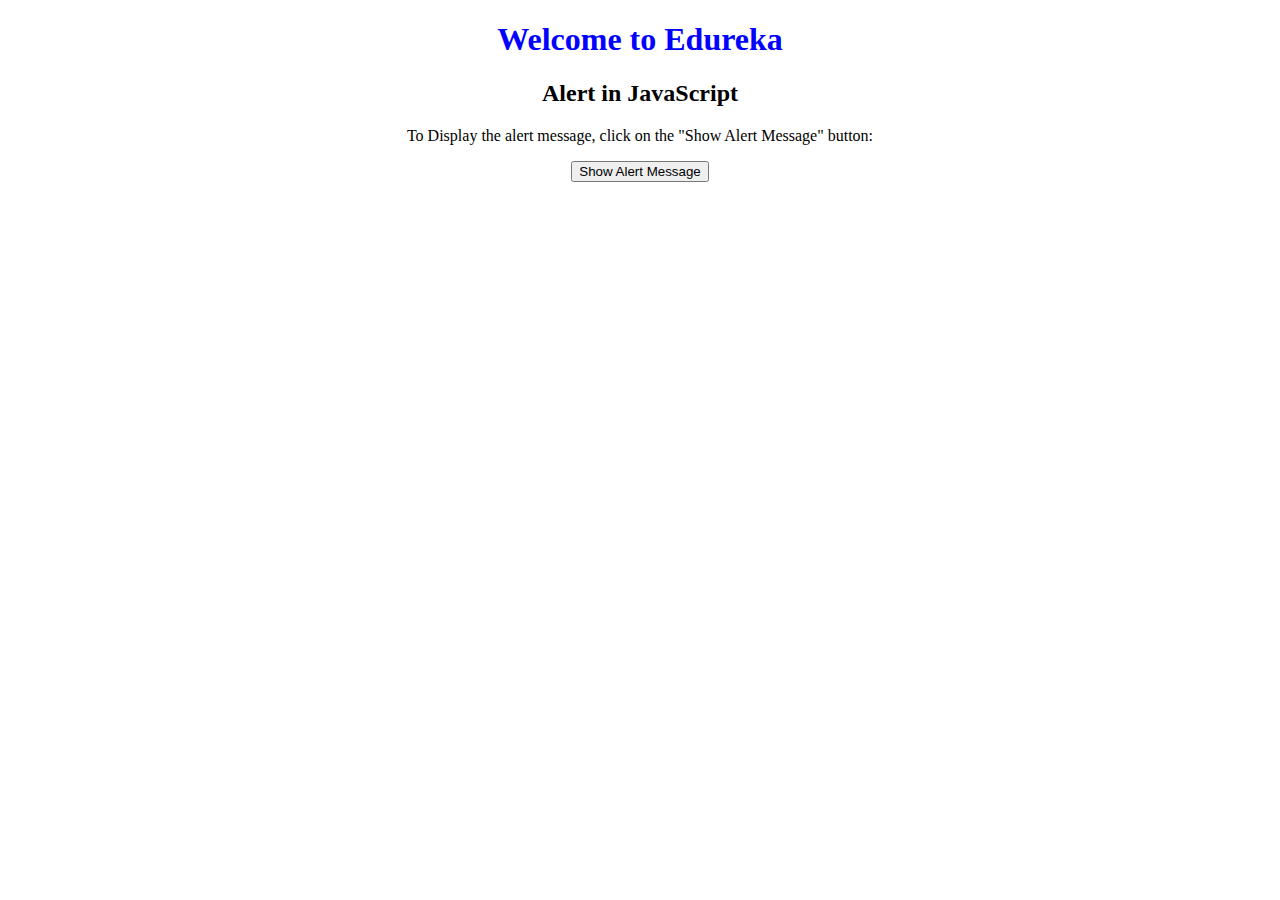
<file: es di prova.html>
<!DOCTYPE html>
<html>
 
<head>
<title>
Alert() Method in JavaScript
</title>
<style>
h1 {
color: Blue;
}
 
h2 {
font-family: Impact;
}
 
body {
text-align: center;
}
</style>
</head>
 
<body>
 
<h1>Welcome to Edureka</h1>
<h2>Alert in JavaScript</h2>
 
<p>
To Display the alert message,
click on the "Show Alert Message" button:
</p>
 
<button ondblclick="myalert()">
Show Alert Message
</button>
 
<script>
function myalert() {
alert("This is the Alert Message!");
}
</script>
 
</body>
 
</html>
</file>
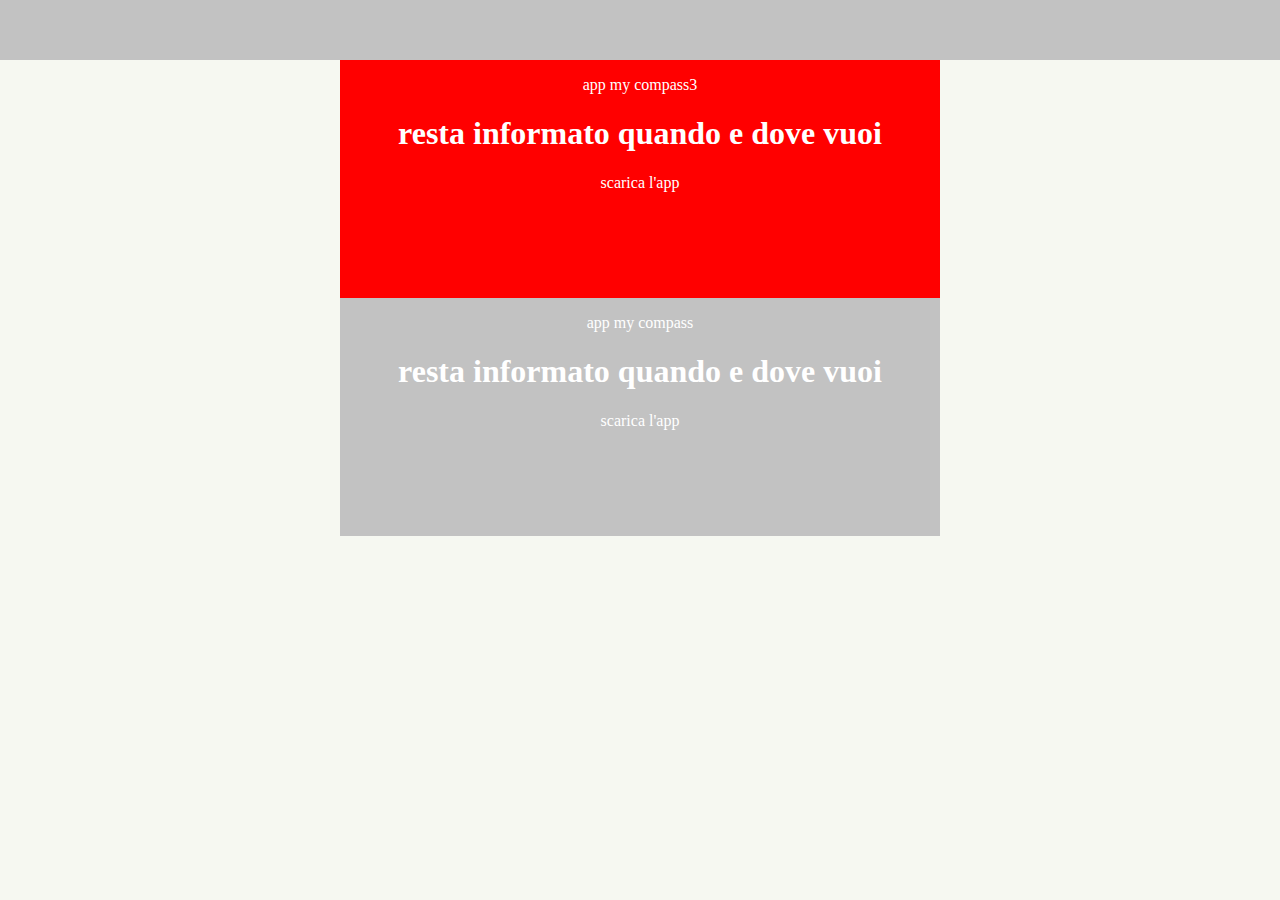
<file: es3.html>
<!DOCTYPE html PUBLIC "-//W3C//DTD XHTML 1.0 Transitional//EN" "http://www.w3.org/TR/xhtml1/DTD/xhtml1-transitional.dtd">
<html xmlns="http://www.w3.org/1999/xhtml">
  <head>
        <meta http-equiv="Content-Type" content="text/html; charset=utf-8" />
        <title>A Simple Responsive HTML Email</title>
        <style type="text/css">
        body {margin: 0; padding: 0; min-width: 100%!important;}
        .content {width: 100%; max-width: 600px;}  
        @media only screen and (min-device-width: 601px) {
.content {width: 600px !important;}
}
.header {padding: 40px 30px 20px 30px;}
p,h1{text-align: center; color:white;}

        </style>
    </head>
    <body yahoo bgcolor="#f6f8f1">
        <table width="100%" bgcolor="#f6f8f1" border="0" cellpadding="0" cellspacing="0">
            <tr>
                <td>
                    <td class="header" bgcolor="#C2C2C2">
                       
                        </td>
                    <table class="content"  bgcolor="#FF0000"   align="center" cellpadding="0" cellspacing="0" border="0">
                        <tr>
                            <td>
                                <table width="70" align="left" border="0" cellpadding="0" cellspacing="0">
                                    <tr>
                                        <p>app my compass3</p>
                                        <h1>resta informato quando e dove vuoi</h1>
                                        <p>scarica l'app</p>
                                        <td height="70" style="padding: 0 20px 20px 0;">
                                            
                                        </td>
                                    </tr>
                                </table>
                                <table class="content"  bgcolor="#C2C2C2"   align="center" cellpadding="0" cellspacing="0" border="0">
                                    <tr>
                                        <td>
                                            <table width="70" align="left" border="0" cellpadding="0" cellspacing="0">
                                                <tr>
                                                    <p>app my compass</p>
                                                    <h1>resta informato quando e dove vuoi</h1>
                                                    <p>scarica l'app</p>
                                                    <td height="70" style="padding: 0 20px 20px 0;">
                                                        
                                                    </td>
                                                </tr>
                                            </table>
                            </td>
                        </tr>
                    </table>
                </td>
            </tr>
        </table>
    </body>
</html>
</file>
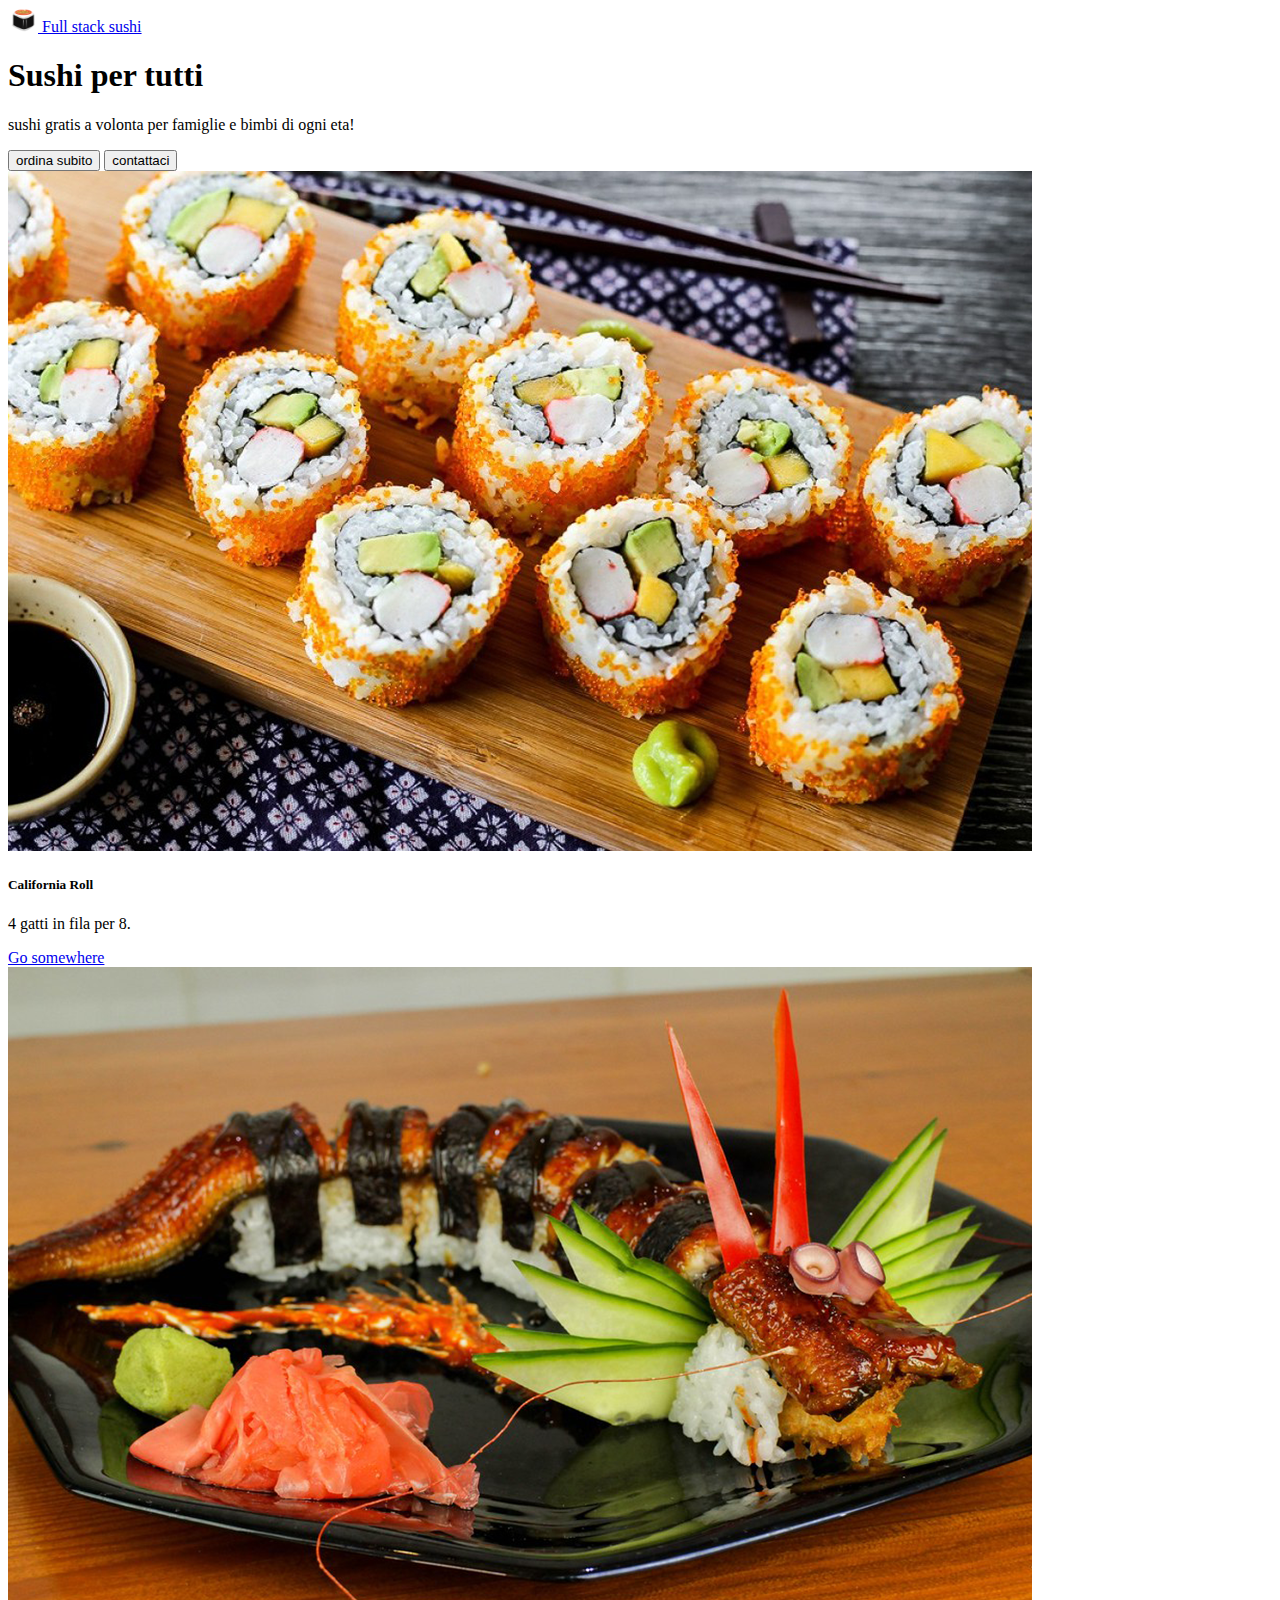
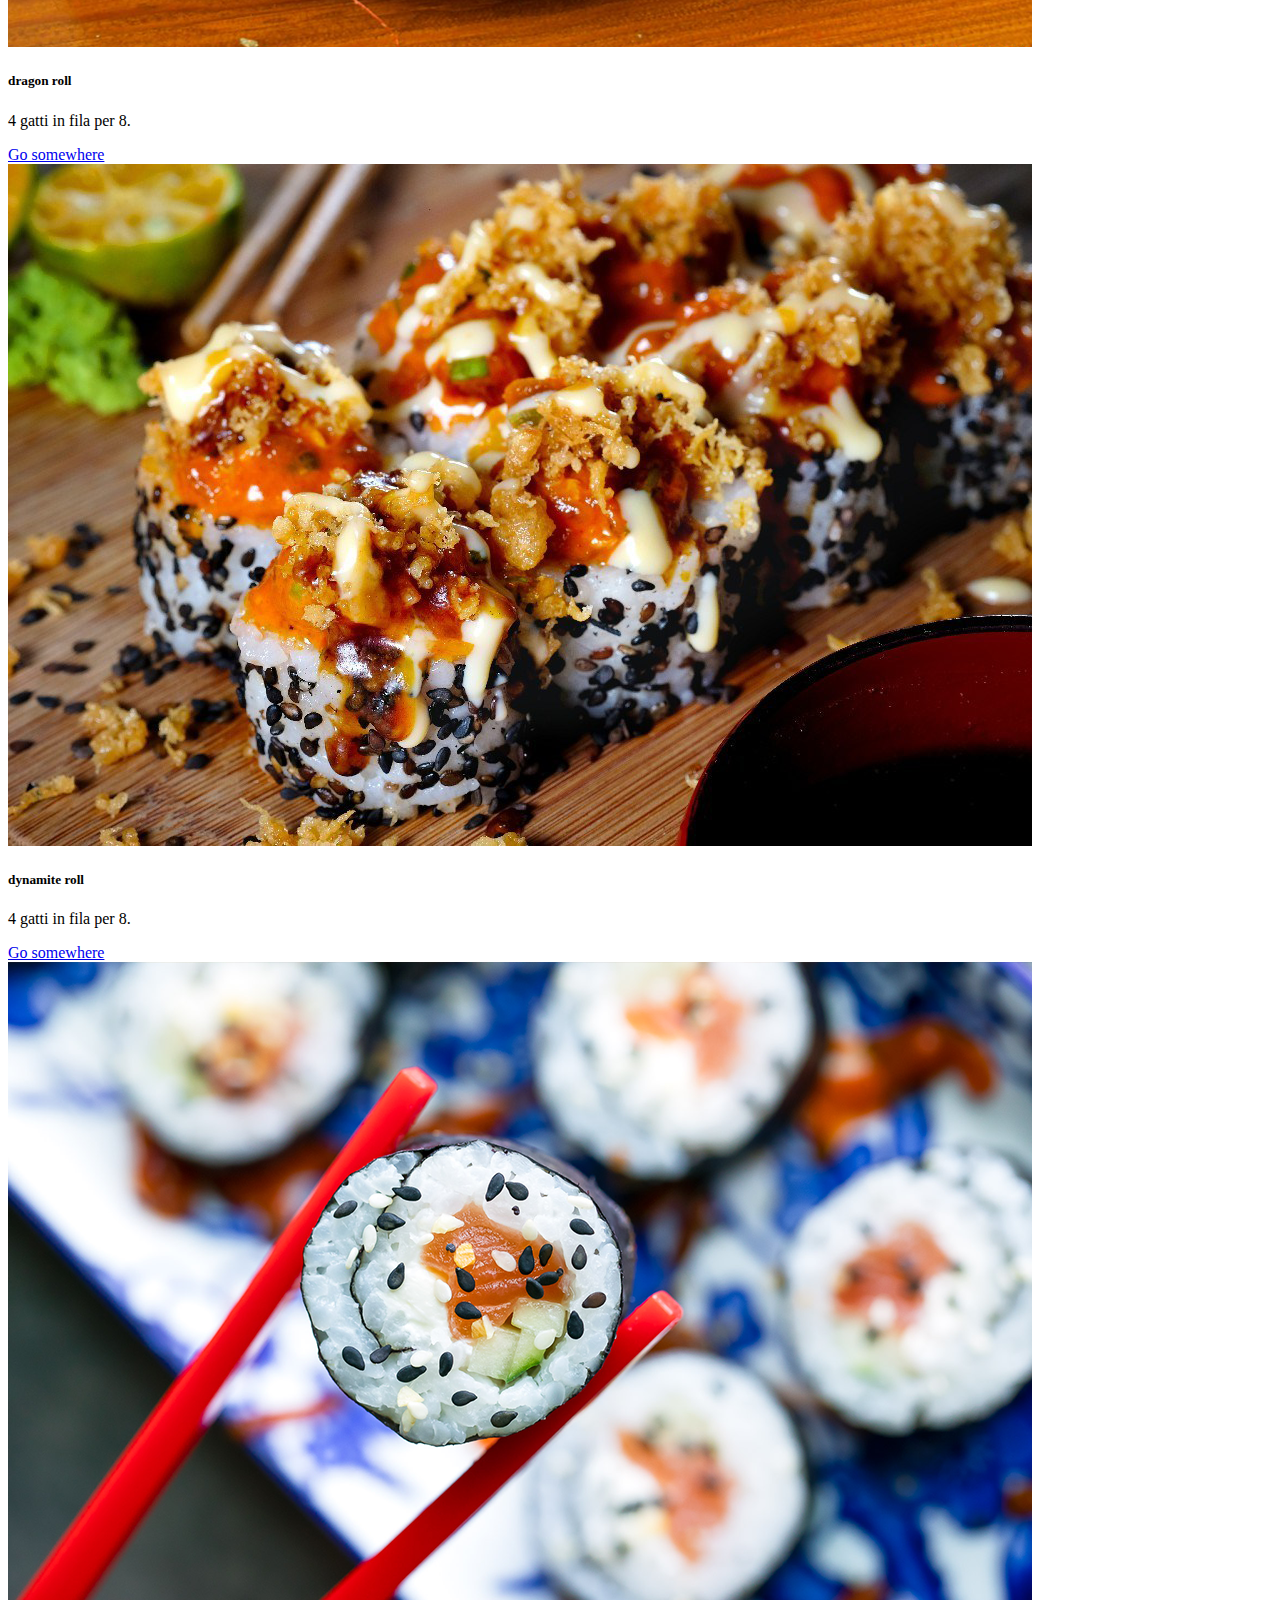
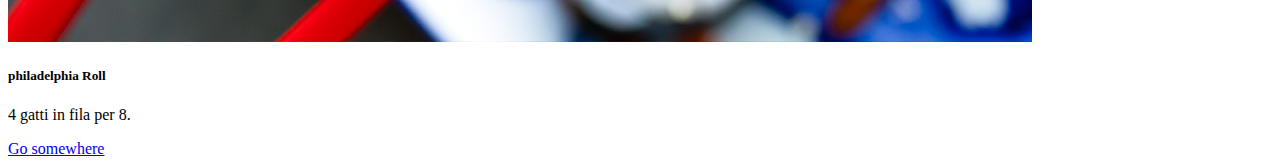
<file: sito con bootstrap.html>
<!doctype html>
<html lang="en">
  <head>
   
    <meta charset="utf-8">
    <meta name="viewport" content="width=device-width, initial-scale=1">

   
    <link href="https://cdn.jsdelivr.net/npm/bootstrap@5.0.0-beta3/dist/css/bootstrap.min.css" rel="stylesheet" integrity="sha384-eOJMYsd53ii+scO/bJGFsiCZc+5NDVN2yr8+0RDqr0Ql0h+rP48ckxlpbzKgwra6" crossorigin="anonymous">

    <title>Full stack sushi</title>
  </head>
  <body>
    <nav class="navbar navbar-dark bg-dark">
     
          <a class="navbar-brand" href="#">
            
            <img src="images/logo.png" alt="" width="30" height="24" class="d-inline-block align-text-top">
            Full stack sushi
          </a>
        </div>
      </nav>
      <div class="container my-5 text-center" style="max-width:580px ;">
        <h1>Sushi per tutti</h1>
        <p class="lead">sushi gratis a volonta per famiglie e bimbi di ogni eta!</p>
        <button type="button" class="btn btn-primary">ordina subito</button>
        <button type="button" class="btn btn-secondary">contattaci</button>
       
      </div>
      <div class="container">
        <div class="row">
          <div class="col-sm">
            <div class="card" style="width: 18rem;">
              <img src="images/california.png" class="card-img-top" alt="...">
              <div class="card-body">
                <h5 class="card-title">California Roll</h5>
                <p class="card-text">4 gatti in fila per 8.</p>
                <a href="#" class="btn btn-primary">Go somewhere</a>
              </div>
            </div>
          </div>
          <div class="col-sm">
            <div class="card" style="width: 18rem;">
              <img src="images/dragon.png" class="card-img-top" alt="...">
              <div class="card-body">
                <h5 class="card-title">dragon roll</h5>
                <p class="card-text">4 gatti in fila per 8.</p>
                <a href="#" class="btn btn-primary">Go somewhere</a>
              </div>
            </div>
          </div>
          <div class="col-sm">
            <div class="card" style="width: 18rem;">
              <img src="images/dynamite.png" class="card-img-top" alt="...">
              <div class="card-body">
                <h5 class="card-title">dynamite  roll</h5>
                <p class="card-text">4 gatti in fila per 8.</p>
                <a href="#" class="btn btn-primary">Go somewhere</a>
              </div>
            </div>
          </div>
          <div class="col-sm">
            <div class="card" style="width: 18rem;">
              <img src="images/philadelphia.png" class="card-img-top" alt="...">
              <div class="card-body">
                <h5 class="card-title">philadelphia Roll</h5>
                <p class="card-text">4 gatti in fila per 8.</p>
                <a href="#" class="btn btn-primary">Go somewhere</a>
              </div>
            </div>
          </div>
          
          </div>
         
        </div>
     
      </div>
    <script src="https://cdn.jsdelivr.net/npm/bootstrap@5.0.0-beta3/dist/js/bootstrap.bundle.min.js" integrity="sha384-JEW9xMcG8R+pH31jmWH6WWP0WintQrMb4s7ZOdauHnUtxwoG2vI5DkLtS3qm9Ekf" crossorigin="anonymous"></script>

   
  </body>
</html>
</file>
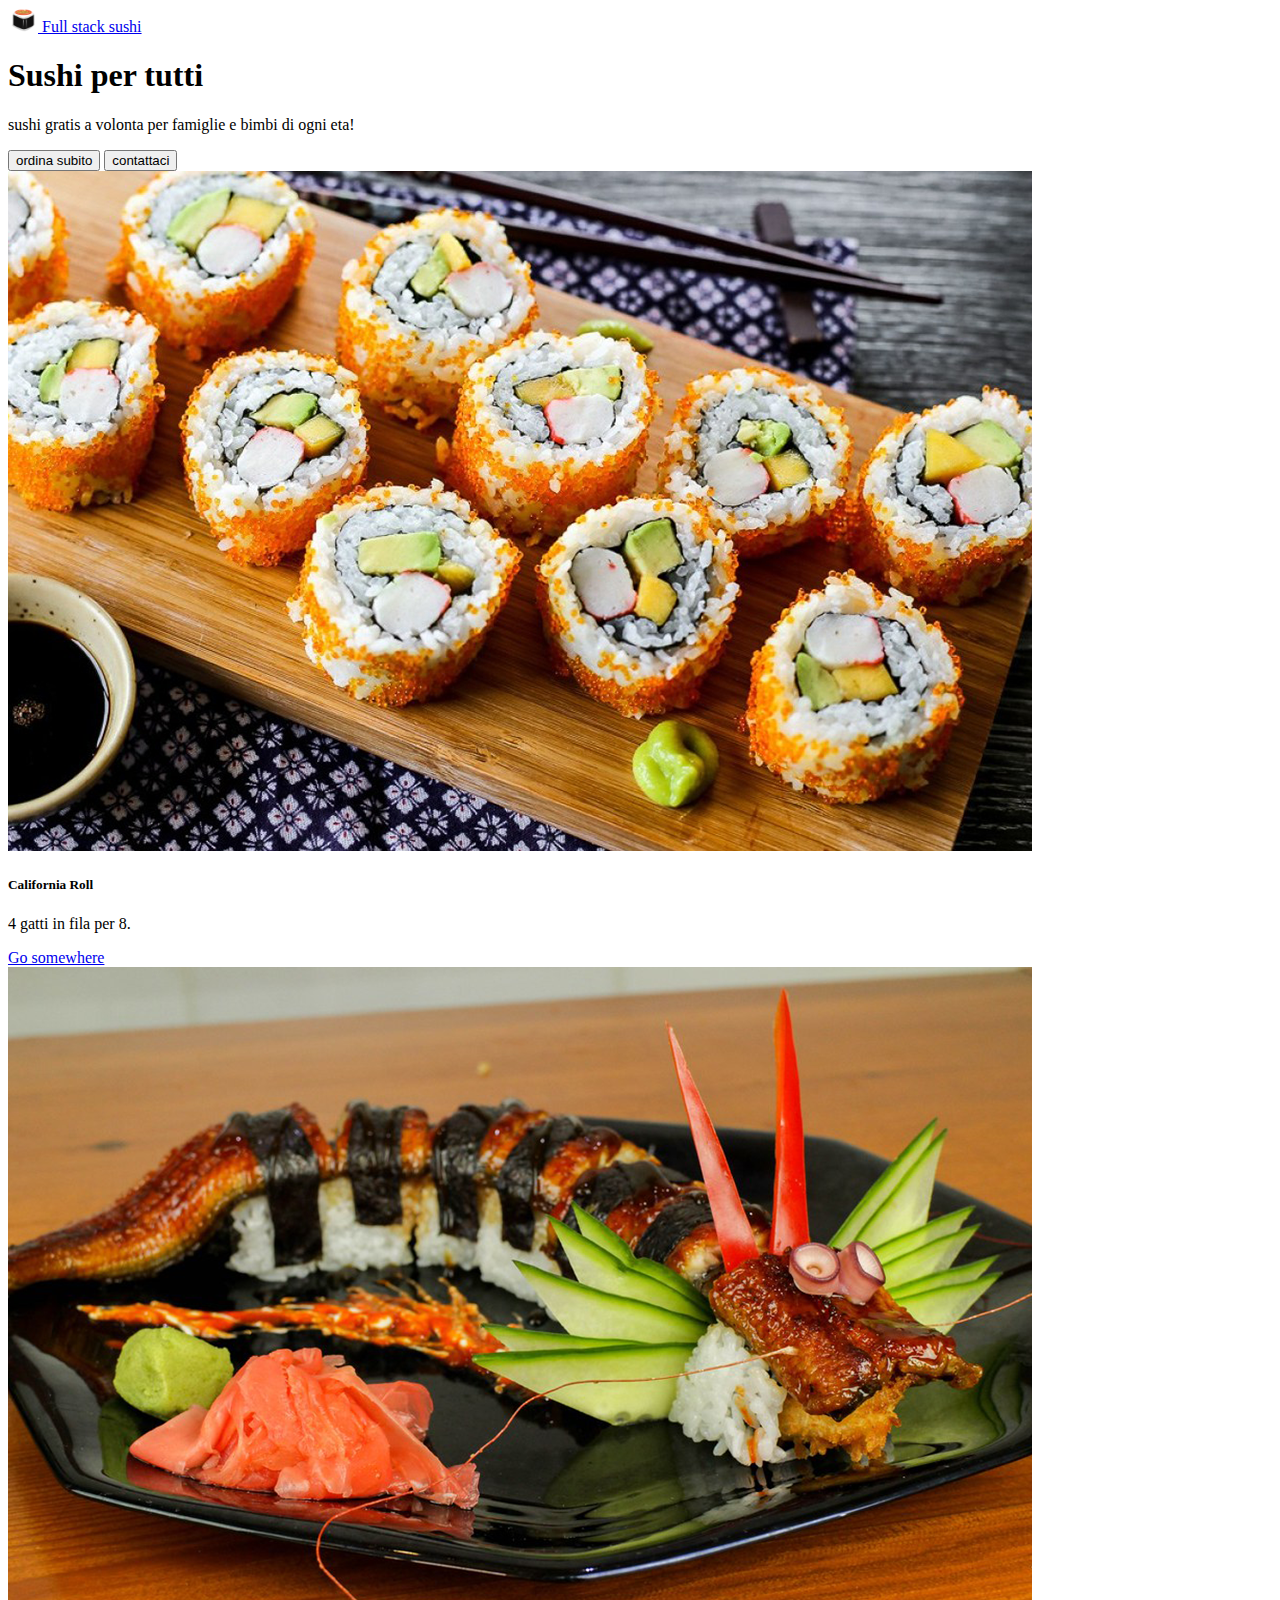
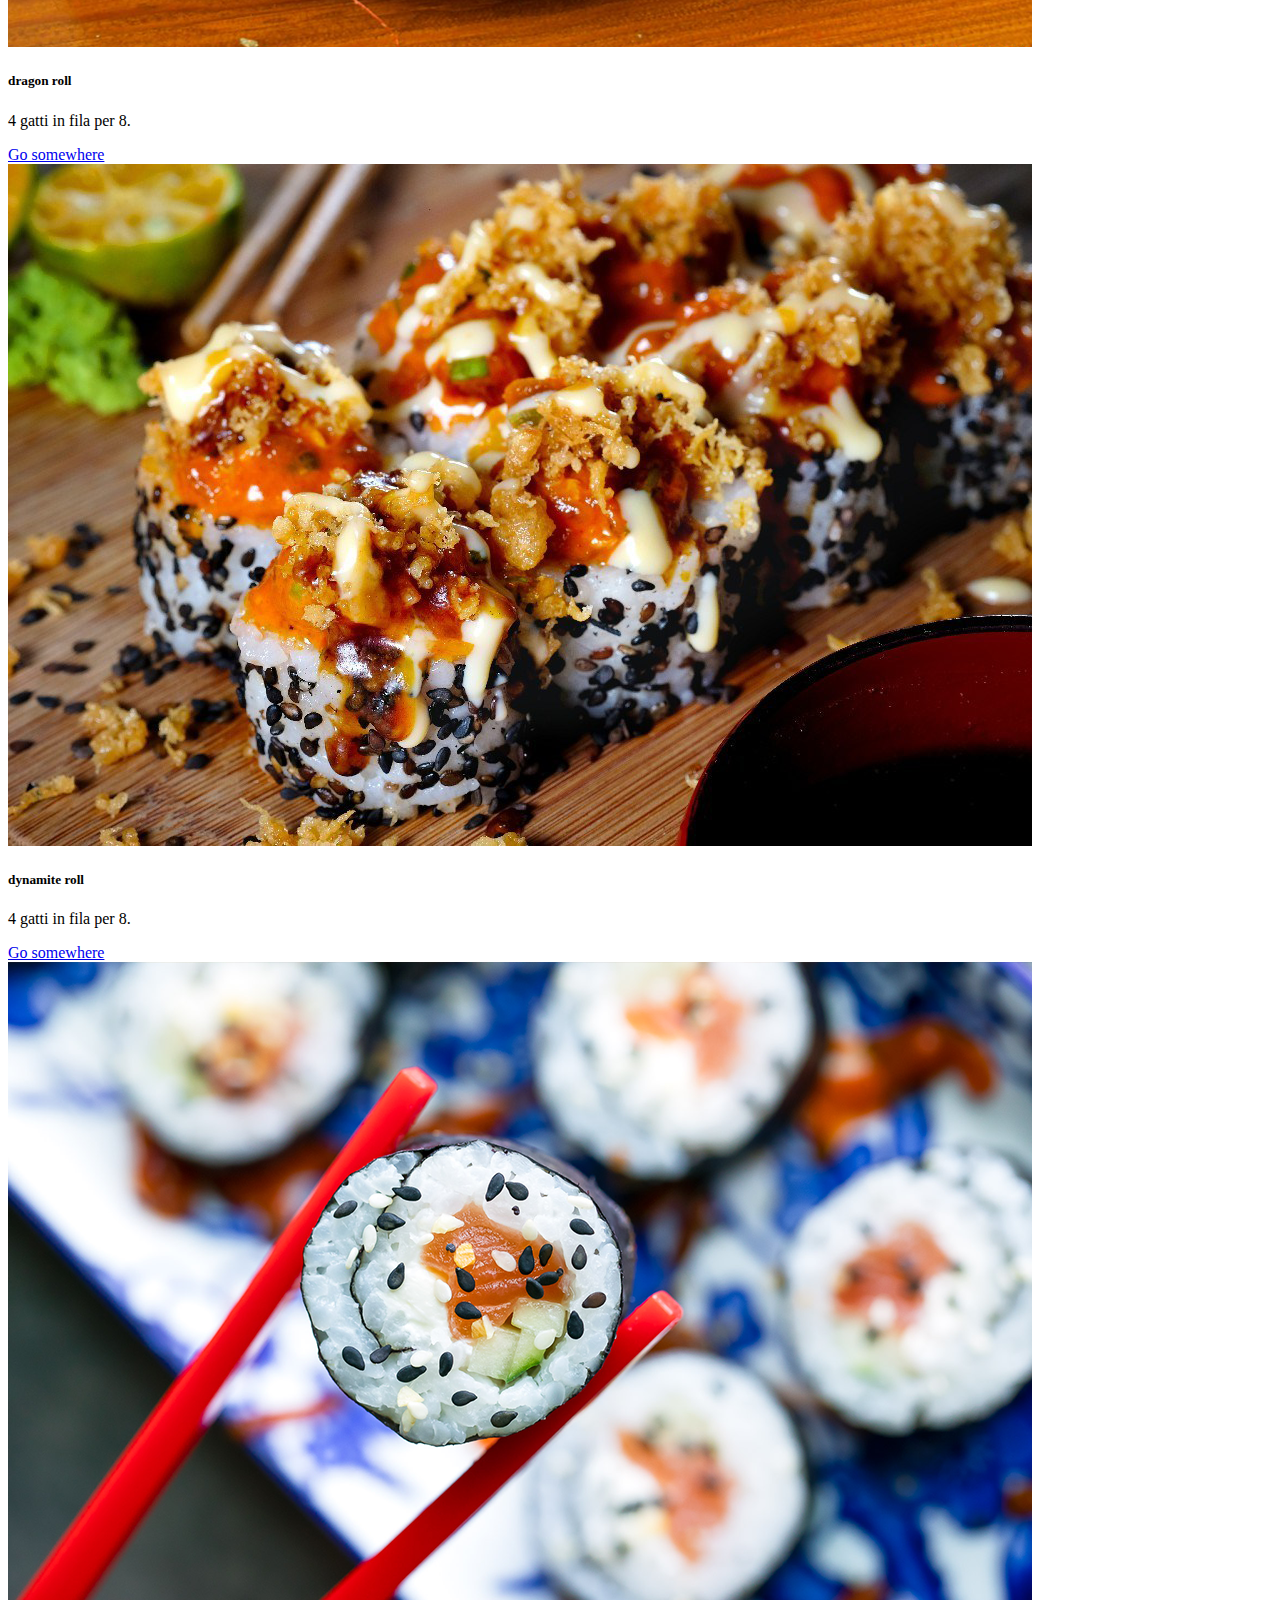
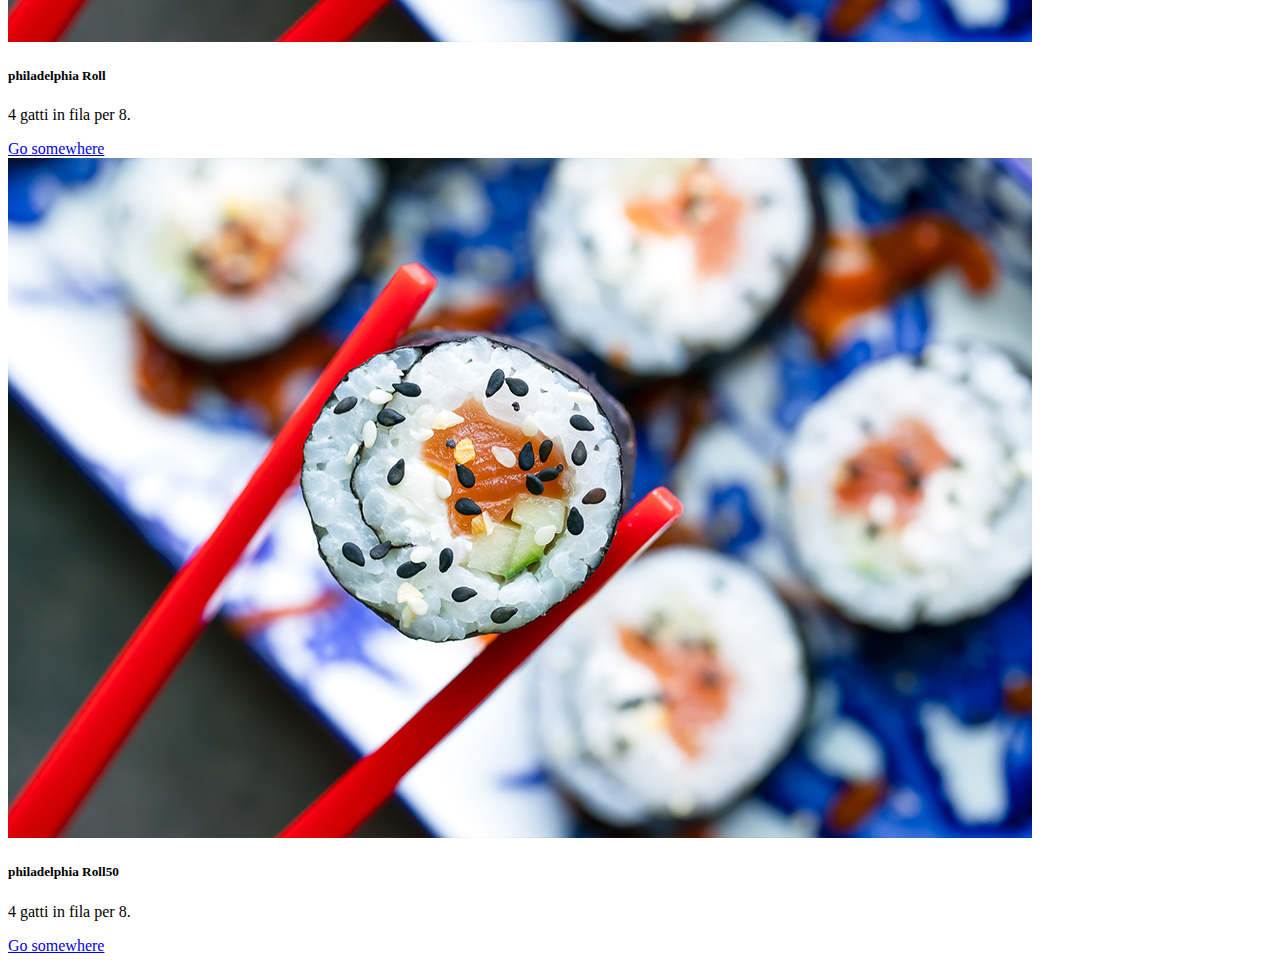
<file: sito_con_bootstrap.html>
<!doctype html>
<html lang="en">
  <head>
   
    <meta charset="utf-8">
    <meta name="viewport" content="width=device-width, initial-scale=1">

   
    <link href="https://cdn.jsdelivr.net/npm/bootstrap@5.0.0-beta3/dist/css/bootstrap.min.css" rel="stylesheet" integrity="sha384-eOJMYsd53ii+scO/bJGFsiCZc+5NDVN2yr8+0RDqr0Ql0h+rP48ckxlpbzKgwra6" crossorigin="anonymous">

    <title>Full stack sushi0340</title>
  </head>
  <body>
    <nav class="navbar navbar-dark bg-dark">
     
          <a class="navbar-brand" href="#">
            
            <img src="images/logo.png" alt="" width="30" height="24" class="d-inline-block align-text-top">
            Full stack sushi
          </a>
        </div>
      </nav>
      <div class="container my-5 text-center" style="max-width:580px ;">
        <h1>Sushi per tutti</h1>
        <p class="lead">sushi gratis a volonta per famiglie e bimbi di ogni eta!</p>
        <button type="button" class="btn btn-primary">ordina subito</button>
        <button type="button" class="btn btn-secondary">contattaci</button>
       
      </div>
      <div class="container">
        <div class="row">
          <div class="col-sm">
            <div class="card" style="width: 18rem;">
              <img src="images/california.png" class="card-img-top" alt="...">
              <div class="card-body">
                <h5 class="card-title">California Roll</h5>
                <p class="card-text">4 gatti in fila per 8.</p>
                <a href="#" class="btn btn-primary">Go somewhere</a>
              </div>
            </div>
          </div>
          <div class="col-sm">
            <div class="card" style="width: 18rem;">
              <img src="images/dragon.png" class="card-img-top" alt="...">
              <div class="card-body">
                <h5 class="card-title">dragon roll</h5>
                <p class="card-text">4 gatti in fila per 8.</p>
                <a href="#" class="btn btn-primary">Go somewhere</a>
              </div>
            </div>
          </div>
          <div class="col-sm">
            <div class="card" style="width: 18rem;">
              <img src="images/dynamite.png" class="card-img-top" alt="...">
              <div class="card-body">
                <h5 class="card-title">dynamite  roll</h5>
                <p class="card-text">4 gatti in fila per 8.</p>
                <a href="#" class="btn btn-primary">Go somewhere</a>
              </div>
            </div>
          </div>
          <div class="col-sm">
            <div class="card" style="width: 18rem;">
              <img src="images/philadelphia.png" class="card-img-top" alt="...">
              <div class="card-body">
                <h5 class="card-title">philadelphia Roll</h5>
                <p class="card-text">4 gatti in fila per 8.</p>
                <a href="#" class="btn btn-primary">Go somewhere</a>
              </div>
            </div>
            
          </div>
          <div class="col-sm">
            <div class="card" style="width: 18rem;">
              <img src="images/philadelphia.png" class="card-img-top" alt="...">
              <div class="card-body">
                <h5 class="card-title">philadelphia Roll50</h5>
                <p class="card-text">4 gatti in fila per 8.</p>
                <a href="#" class="btn btn-primary">Go somewhere</a>
              </div>
            </div>
            
          </div>
          
          </div>
         
        </div>
     
      </div>
    <script src="https://cdn.jsdelivr.net/npm/bootstrap@5.0.0-beta3/dist/js/bootstrap.bundle.min.js" integrity="sha384-JEW9xMcG8R+pH31jmWH6WWP0WintQrMb4s7ZOdauHnUtxwoG2vI5DkLtS3qm9Ekf" crossorigin="anonymous"></script>

   
  </body>
</html>
</file>
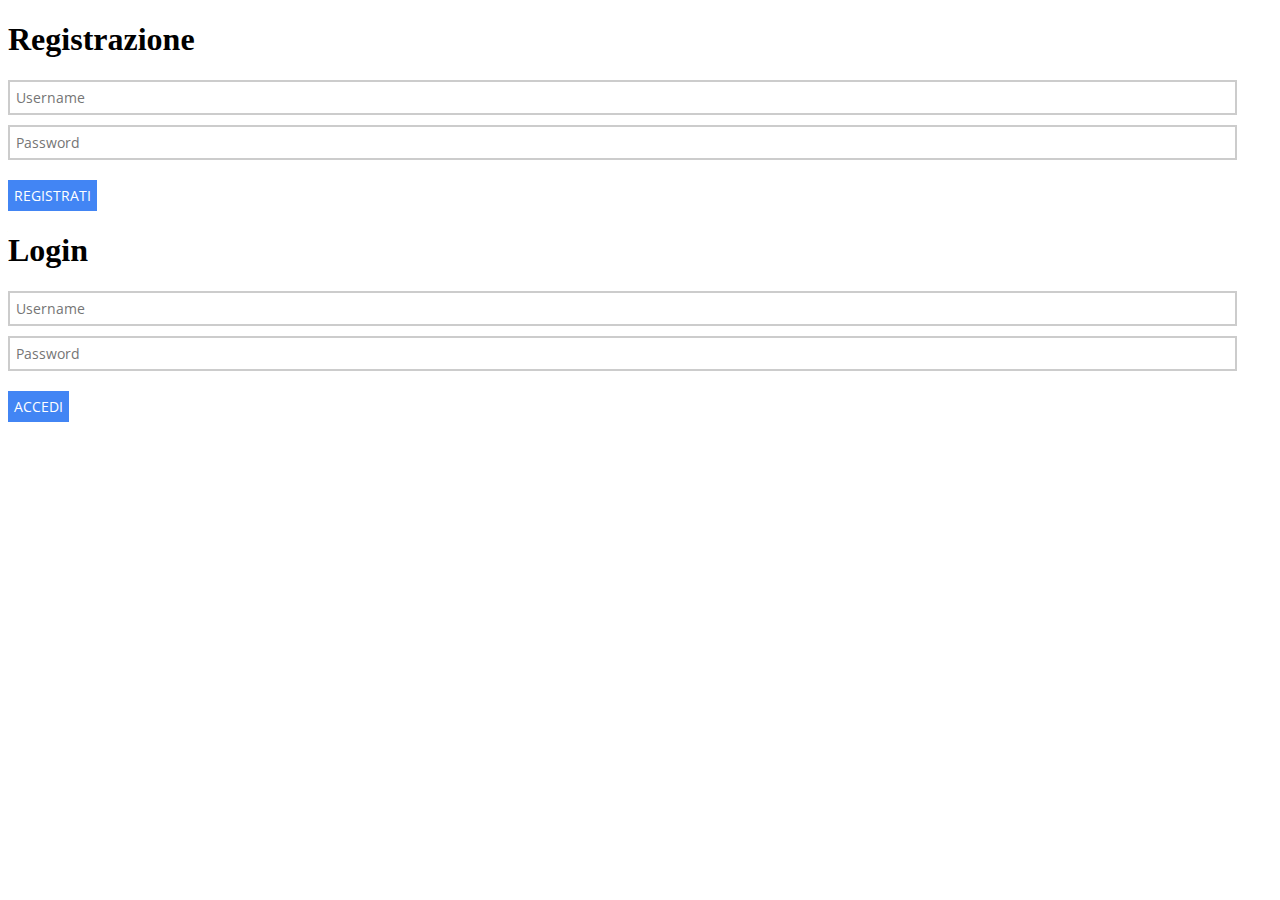
<file: Untitled-1.html>
<!DOCTYPE html>
<html>
    <head>
        <style>
        input {
	font: 14px 'Open Sans', sans-serif;
    border: 2px solid #ccc;
    padding: 6px;
    display: block;
	margin-bottom: 10px;
    width: 96%;
}
button {
    font: 14px 'Open Sans', sans-serif;
    background-color: #4285f4;
    color: white;
    padding: 6px;
    cursor: pointer;
    border: none;
    margin-top: 10px;
	text-transform: uppercase;
}



        </style>
        <title>Registrazione</title>
        <link rel="stylesheet" href="https://fonts.googleapis.com/css?family=Open+Sans&display=swap">
        <link rel="stylesheet" href="/css/style.css">
    </head>
    <body>
        <form method="post" action="/php/register.php">
            <h1>Registrazione</h1>
            <input type="text" id="username" placeholder="Username" name="username" maxlength="50" required>
            <input type="password" id="password" placeholder="Password" name="password" required>
            <button type="submit" name="register">Registrati</button>
        </form>
    </body>
</html>
<html>
    <head>
        <title>Login</title>
        <link rel="stylesheet" href="https://fonts.googleapis.com/css?family=Open+Sans&display=swap">
        <link rel="stylesheet" href="/css/style.css">
    </head>
    <body>
        <form method="post" action="/php/login.php">
            <h1>Login</h1>
            <input type="text" id="username" placeholder="Username" name="username">
            <input type="password" id="password" placeholder="Password" name="password">
            <button type="submit" name="login">Accedi</button>
        </form>
    </body>
</html>
</file>
<file: css/style.css>
*, *::before, *::after {
    -webkit-box-sizing: inherit;
    box-sizing: inherit;
}
header {
      width: 100%;
      position: fixed; /*An element with position: fixed; is positioned relative to the viewport, which means it always stays 
      in the same place even if the page is scrolled. The top, right, bottom, 
      and left properties are used to position the element.*/
      
      z-index: 10;/* La proprietà z-index specifica l'ordine di stack di un elemento.
      
      Un elemento con un ordine di pila maggiore è sempre davanti a un elemento con un ordine di pila inferiore.
      
      Nota: z-index funziona solo su elementi posizionati (posizione: assoluta, posizione: relativa, posizione: fissa o posizione: appiccicosa) e elementi flessibili (elementi che sono figli diretti di display: elementi flessibili).*/
      
      
      width: 100%;
}                                                 /*capire il problema del padding nella navbar*/
header nav {
    background-color: #181818;
    display: flex; /*Set the direction of some flexible items inside a <div> element in reverse order:*/
    -webkit-box-align: center;
    -webkit-align-items: center;
    -ms-flex-align: center;
    align-items: center;
    -webkit-box-pack: start;
    -webkit-justify-content: flex-start;
    -ms-flex-pack: start;
    justify-content: flex-start;
    max-height: 3000px;
    -webkit-transition: all .3s ease-in-out;
    transition: all .3s ease-in-out;
    
    height: 60px;
    padding: 16px 20px;
    
}
header nav .logo {
    margin-right:30px ;
    height: auto;
    -webkit-transition: all .3s ease-in-out;
    transition: all .3s ease-in-out; 
    display: inline-block;
    vertical-align: middle;
    width: 40px ;
}

a img {
    border: 0;
}

.home-page {
    width: 100%;
    min-height: 100vh;
    position: relative;   
    -webkit-transition: all .3s ease-in-out;
    transition: all .3s ease-in-out;
    background-image: url(img/foto/bg-lamborghini.jpg);
    background-repeat: no-repeat; /*The background-repeat property sets if/how a background image will be repeated.
By default, a background-image is repeated both vertically and horizontally.*/
    background-size: cover;
    background-position: center;
    overflow-x: hidden; /*La proprietà overflow-x specifica se ritagliare il contenuto, aggiungere una barra di scorrimento o visualizzare il contenuto di overflow di un elemento a livello di blocco, quando eccede ai bordi sinistro e destro.*/
    overflow-y: auto;
}
@media (min-width: 1024px) {    
    header nav {
        height: 90px;
        padding: 16px 20px
    }
    header nav .logo {
        width: 60px;
    }


}
</file>
